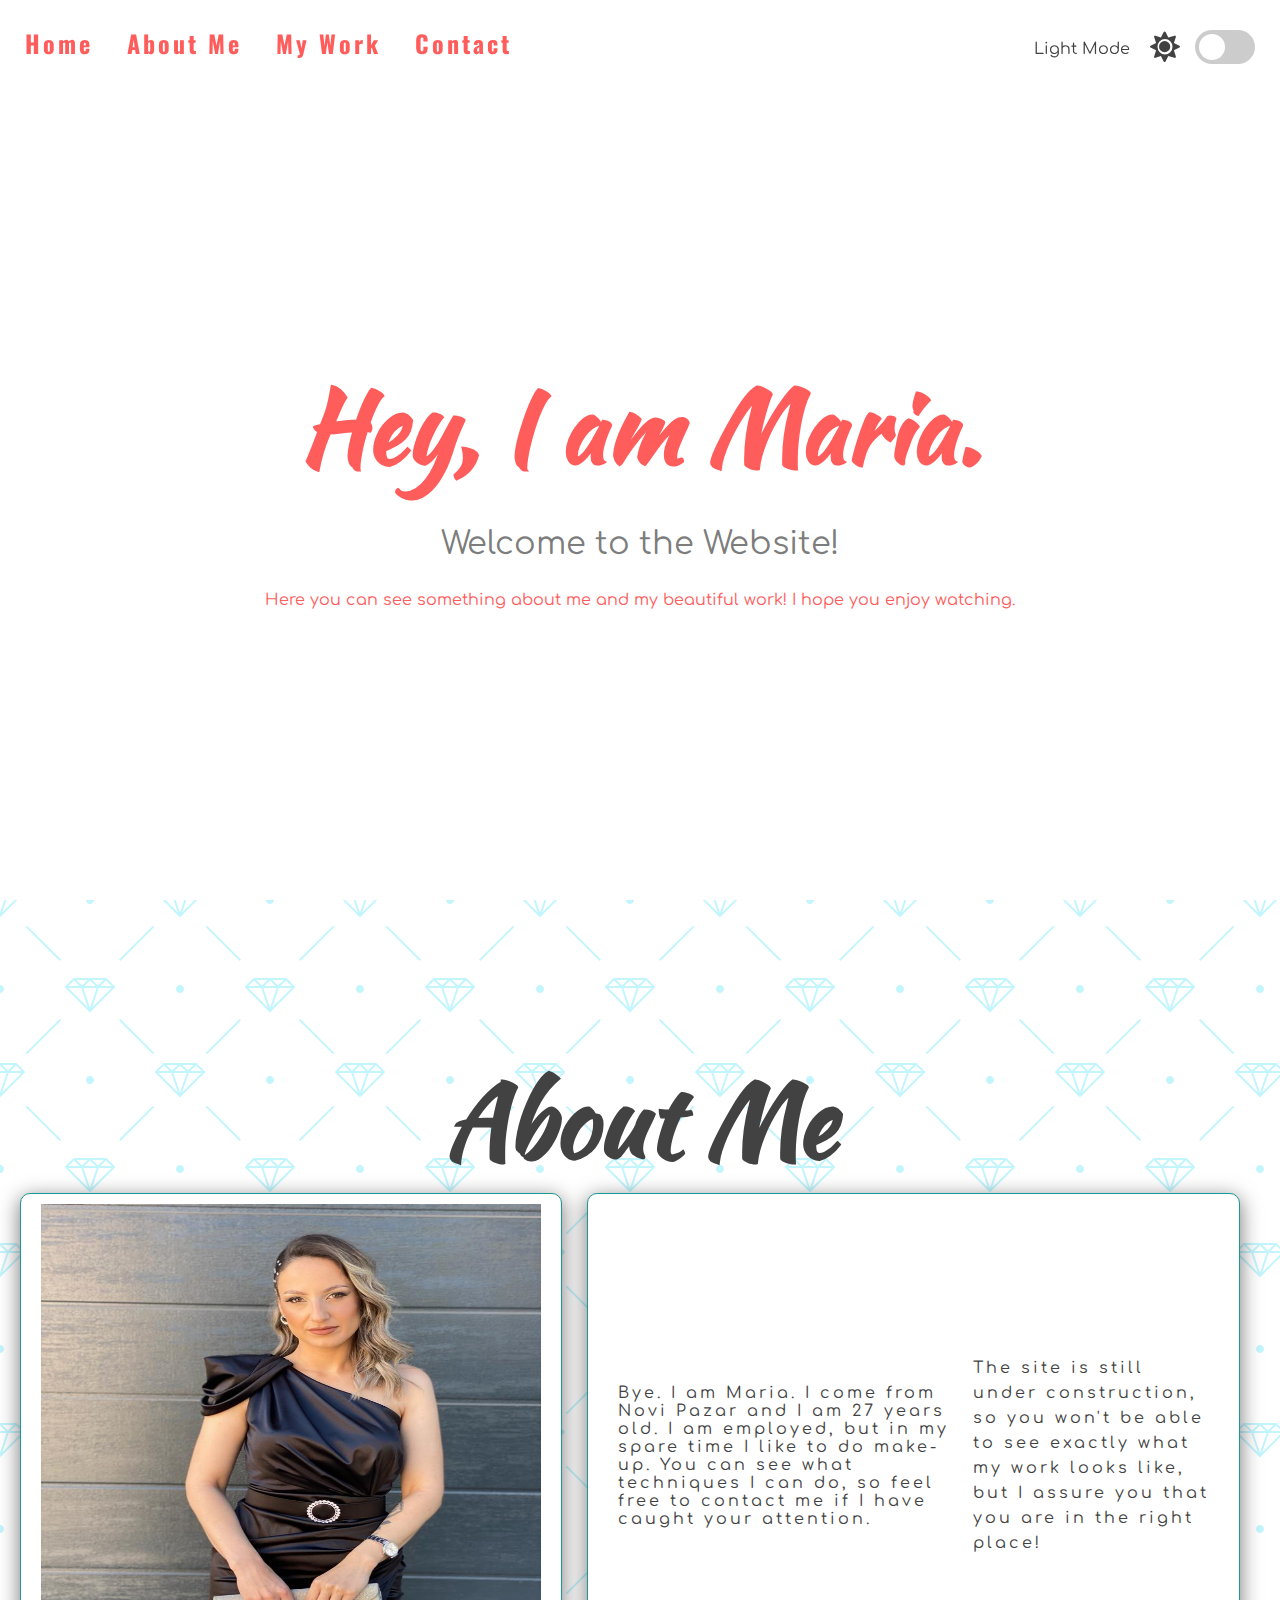
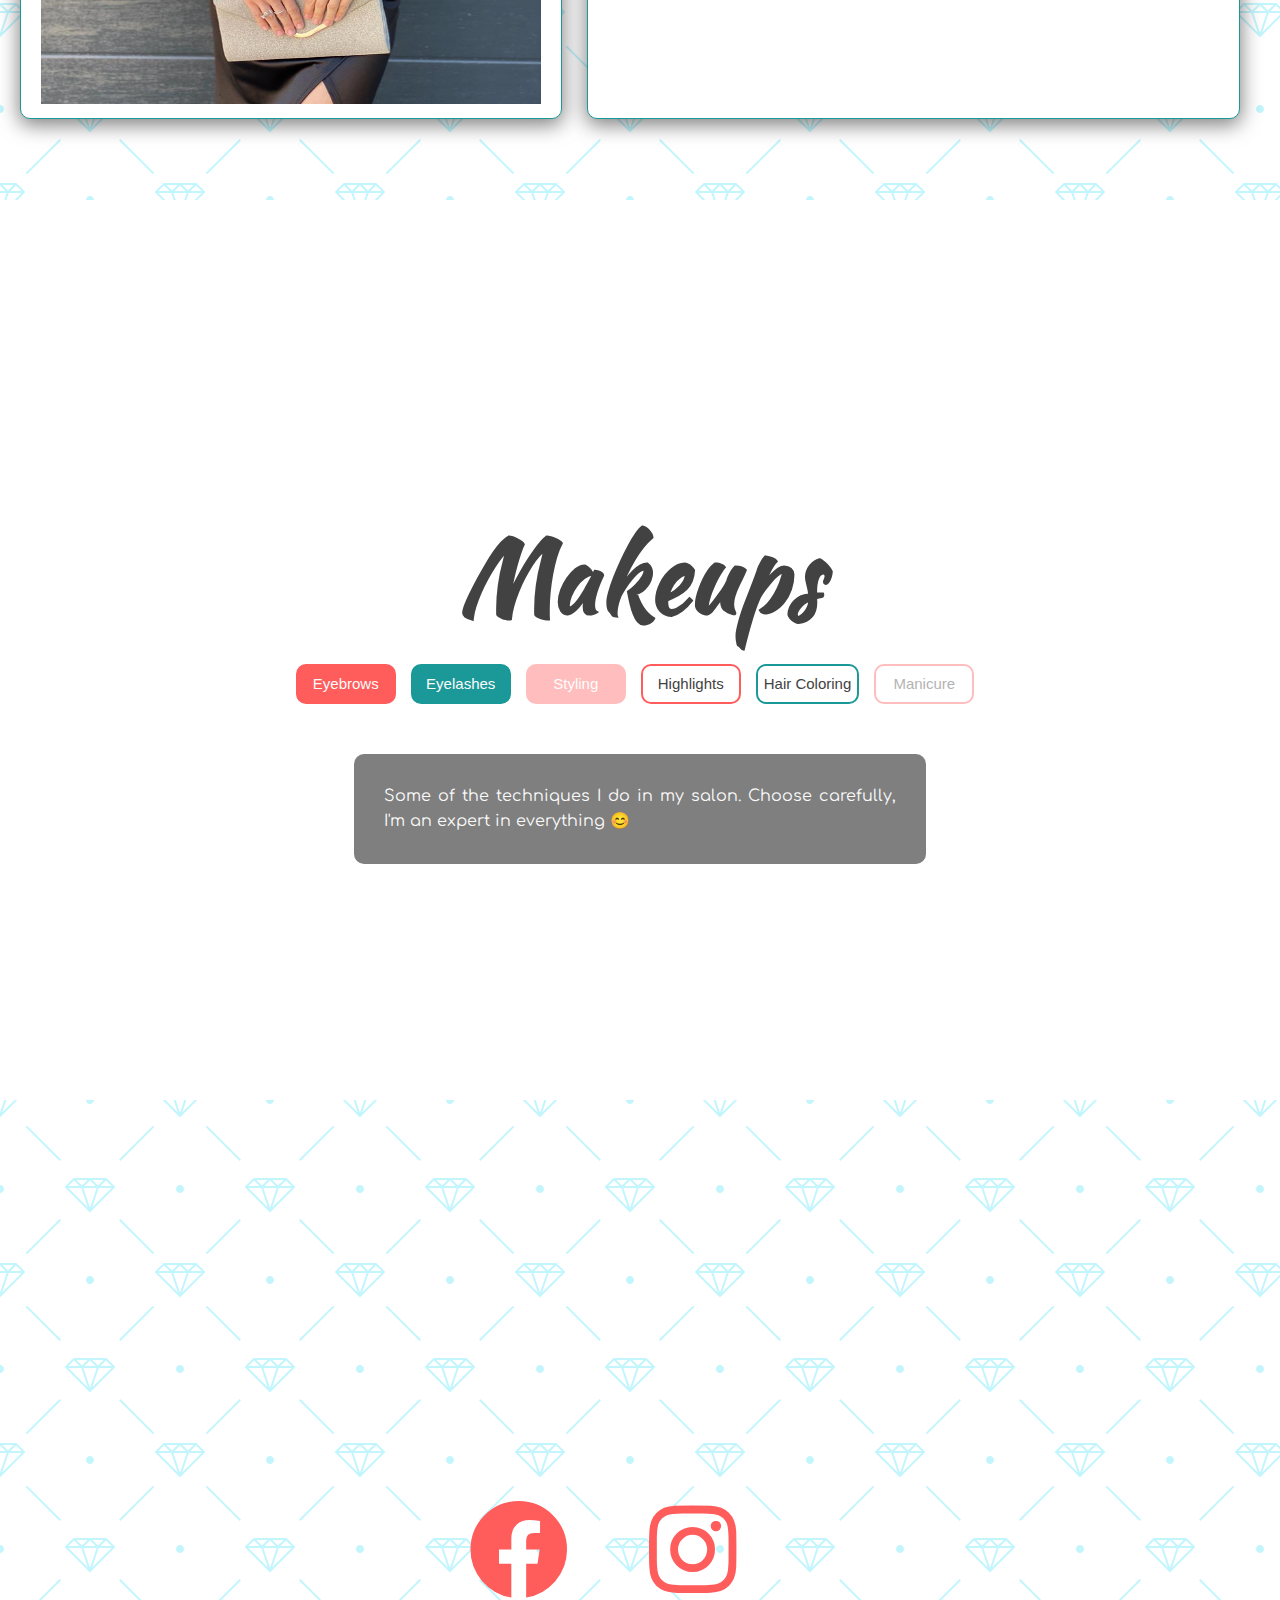
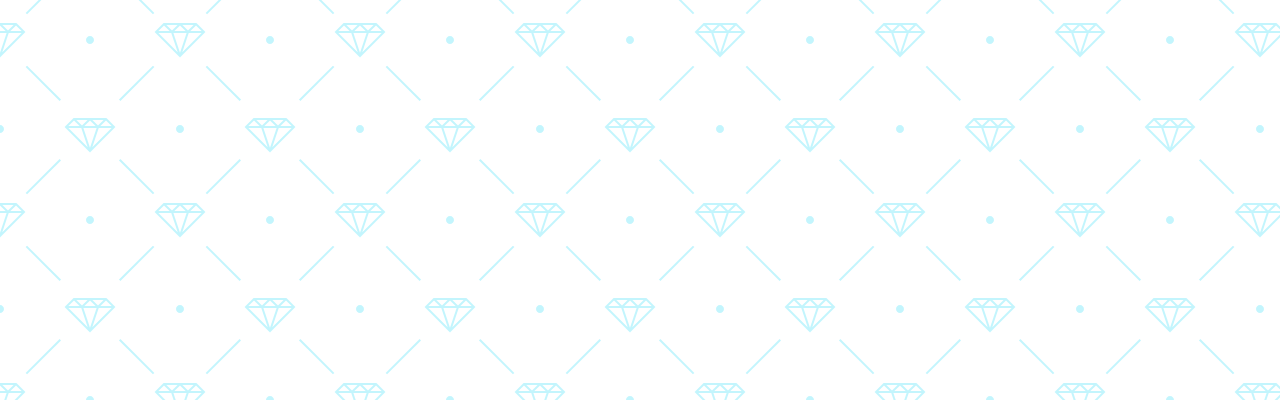
<file: index.html>
<!DOCTYPE html>
<html lang="en">
  <head>
    <meta charset="UTF-8" />
    <meta name="viewport" content="width=device-width, initial-scale=1.0" />
    <title>Marija Site</title>
    <link rel="icon" type="image/png" href="favicon.png" />
    <link
      rel="stylesheet"
      href="https://cdnjs.cloudflare.com/ajax/libs/font-awesome/5.10.2/css/all.min.css"
    />
    <link rel="stylesheet" href="style.css" />
  </head>
  <body>
    <!-- Dark Mode Switch -->
    <div class="theme-switch-wrapper">
      <span id="toggle-icon">
        <span class="toggle-text">Light Mode</span>
        <i class="fas fa-sun"></i>
      </span>
      <label class="theme-switch">
        <input type="checkbox" />
        <div class="slider round"></div>
      </label>
    </div>

    <!-- Navigation -->
    <nav id="nav">
      <a href="#home">Home</a>
      <a href="#about">About Me</a>
      <a href="#projects">My Work</a>
      <a href="#contact">Contact</a>
    </nav>

    <!-- Home Section -->
    <section id="home">
      <div class="title-group">
        <h1>Hey, I am Maria.</h1>
        <h2>Welcome to the Website!</h2>
        <p>
          Here you can see something about me and my beautiful work! I hope you
          enjoy watching.
        </p>
      </div>
    </section>

    <!-- About Section -->
    <section id="about">
      <h1>About Me</h1>
      <div class="about-container">
        <div class="image-container">
          <img src="img/maja_light.jpg" alt="Proud Coder" id="image1" />
        </div>
        <div class="image-container2">
          Bye. I am Maria. I come from Novi Pazar and I am 27 years old. I am
          employed, but in my spare time I like to do make-up. You can see what
          techniques I can do, so feel free to contact me if I have caught your
          attention.
          <p>
            The site is still under construction, so you won't be able to see
            exactly what my work looks like, but I assure you that you are in
            the right place!
          </p>
        </div>
      </div>
    </section>

    <!-- Projects Section -->
    <section id="projects">
      <h1>Makeups</h1>
      <div class="buttons">
        <button class="primary">Eyebrows</button>
        <button class="secondary">Eyelashes</button>
        <button class="primary" disabled>Styling</button>
        <button class="outline">Highlights</button>
        <button class="secondary outline">Hair Coloring</button>
        <button class="outline" disabled>Manicure</button>
      </div>
      <div class="text-box" id="text-box">
        <p>
          Some of the techniques I do in my salon. Choose carefully, I'm an
          expert in everything 😊
        </p>
      </div>
    </section>

    <!-- Contact Section -->
    <section id="contact">
      <div class="social-icons">
        <a href="#">
          <i class="fab fa-facebook"></i>
        </a>
        <a href="https://www.instagram.com/maja_barac/?hl=en" target="_blank">
          <i class="fab fa-instagram"></i>
        </a>
      </div>
    </section>

    <!-- Script -->
    <script src="script.js"></script>
  </body>
</html>
</file>
<file: style.css>
@import url("https://fonts.googleapis.com/css2?family=Comfortaa&family=Kaushan+Script&family=Oswald&display=swap");

:root {
  --primary-color: rgb(255, 92, 92);
  --primary-variant: #ff2d2d;
  --secondary-color: #1b9999;
  --on-primary: rgb(250, 250, 250);
  --on-background: rgb(66, 66, 66);
  --on-background-alt: rgba(66, 66, 66, 0.7);
  --background: rgb(255, 255, 255);
  --box-shadow: 0 5px 20px 1px rgba(0, 0, 0, 0.5);
}

[data-theme="dark"] {
  --primary-color: rgb(150, 65, 255);
  --primary-variant: #6c63ff;
  --secondary-color: #03dac5;
  --on-primary: #000;
  --on-background: rgba(255, 255, 255, 0.9);
  --on-background-alt: rgba(255, 255, 255, 0.7);
  --background: #121212;
}

html {
  box-sizing: border-box;
  scroll-behavior: smooth;
}

body {
  margin: 0;
  color: var(--on-background);
  font-family: "Comfortaa", cursive;
}

#home {
  background-image: url("https://plus.unsplash.com/premium_photo-1665218521956-15c58d33b6fd?ixlib=rb-4.0.3&ixid=MnwxMjA3fDB8MHxwaG90by1wYWdlfHx8fGVufDB8fHx8&auto=format&fit=crop&w=1460&q=80");
  background-position: center center;
  background-size: cover;
  background-repeat: no-repeat;
  color: var(--primary-color);
}

section {
  min-height: 100vh;
  display: flex;
  justify-content: center;
  align-items: center;
  flex-direction: column;
  background-image: url("data:image/svg+xml,%3Csvg width='180' height='180' viewBox='0 0 180 180' xmlns='http://www.w3.org/2000/svg'%3E%3Cpath d='M81.28 88H68.413l19.298 19.298L81.28 88zm2.107 0h13.226L90 107.838 83.387 88zm15.334 0h12.866l-19.298 19.298L98.72 88zm-32.927-2.207L73.586 78h32.827l.5.5 7.294 7.293L115.414 87l-24.707 24.707-.707.707L64.586 87l1.207-1.207zm2.62.207L74 80.414 79.586 86H68.414zm16 0L90 80.414 95.586 86H84.414zm16 0L106 80.414 111.586 86h-11.172zm-8-6h11.173L98 85.586 92.414 80zM82 85.586L87.586 80H76.414L82 85.586zM17.414 0L.707 16.707 0 17.414V0h17.414zM4.28 0L0 12.838V0h4.28zm10.306 0L2.288 12.298 6.388 0h8.198zM180 17.414L162.586 0H180v17.414zM165.414 0l12.298 12.298L173.612 0h-8.198zM180 12.838L175.72 0H180v12.838zM0 163h16.413l.5.5 7.294 7.293L25.414 172l-8 8H0v-17zm0 10h6.613l-2.334 7H0v-7zm14.586 7l7-7H8.72l-2.333 7h8.2zM0 165.414L5.586 171H0v-5.586zM10.414 171L16 165.414 21.586 171H10.414zm-8-6h11.172L8 170.586 2.414 165zM180 163h-16.413l-7.794 7.793-1.207 1.207 8 8H180v-17zm-14.586 17l-7-7h12.865l2.333 7h-8.2zM180 173h-6.613l2.334 7H180v-7zm-21.586-2l5.586-5.586 5.586 5.586h-11.172zM180 165.414L174.414 171H180v-5.586zm-8 5.172l5.586-5.586h-11.172l5.586 5.586zM152.933 25.653l1.414 1.414-33.94 33.942-1.416-1.416 33.943-33.94zm1.414 127.28l-1.414 1.414-33.942-33.94 1.416-1.416 33.94 33.943zm-127.28 1.414l-1.414-1.414 33.94-33.942 1.416 1.416-33.943 33.94zm-1.414-127.28l1.414-1.414 33.942 33.94-1.416 1.416-33.94-33.943zM0 85c2.21 0 4 1.79 4 4s-1.79 4-4 4v-8zm180 0c-2.21 0-4 1.79-4 4s1.79 4 4 4v-8zM94 0c0 2.21-1.79 4-4 4s-4-1.79-4-4h8zm0 180c0-2.21-1.79-4-4-4s-4 1.79-4 4h8z' fill='%2338defb' fill-opacity='0.3' fill-rule='evenodd'/%3E%3C/svg%3E");
  background-color: var(--background);
}

#projects {
  background-image: url("https://images.unsplash.com/photo-1596462502278-27bfdc403348?ixlib=rb-4.0.3&ixid=MnwxMjA3fDB8MHxwaG90by1wYWdlfHx8fGVufDB8fHx8&auto=format&fit=crop&w=880&q=80");
  background-position: center center;
  background-size: cover;
  background-repeat: no-repeat;
}

h1 {
  font-size: 100px;
  margin-bottom: 0;
  font-family: "Kaushan Script", cursive;
}

h2 {
  font-size: 32px;
  font-weight: normal;
  color: var(--on-background-alt);
}

/* Navigation */
nav {
  z-index: 10;
  position: fixed;
  font-family: "Oswald", sans-serif;
  font-size: 24px;
  letter-spacing: 3px;
  padding: 25px;
  width: 100vw;
  background: rgb(255 255 255 / 50%);
}

a {
  margin-right: 25px;
  color: var(--primary-color);
  text-decoration: none;
  border-bottom: 3px solid transparent;
  font-weight: bold;
}

a:hover,
a:focus {
  color: var(--on-background);
  border-bottom: 3px solid;
}

/* Home Section */
.title-group {
  text-align: center;
}

/* About Section */
.about-container {
  display: flex;
}

.image-container {
  border: 1px solid var(--secondary-color);
  border-radius: 10px;
  padding: 10px 20px;
  margin-right: 25px;
  width: auto;
  background: var(--background);
  box-shadow: var(--box-shadow);
  margin-left: 20px;
}

.image-container2 {
  border: 1px solid var(--secondary-color);
  border-radius: 10px;
  padding: 30px 30px;
  margin-right: 40px;
  width: auto;
  background: var(--background);
  box-shadow: var(--box-shadow);
  letter-spacing: 3px;
  display: flex;
  justify-content: center;
  align-items: center;
}

img {
  height: 500px;
  width: 500px;
}

/* Projects Section */
.buttons {
  margin-top: 15px;
  margin-bottom: 50px;
}

button {
  min-width: 100px;
  height: 40px;
  cursor: pointer;
  border-radius: 10px;
  margin-right: 10px;
  border: 2px solid var(--primary-color);
  font-size: 15px;
  outline: none;
}

button:disabled {
  opacity: 0.4;
  cursor: default;
}

button:hover:not(.outline) {
  filter: brightness(110%);
}

.primary {
  background: var(--primary-color);
  color: var(--on-primary);
}

.secondary {
  border: 2px solid var(--secondary-color);
}

.secondary,
.secondary:hover,
.outline.secondary:hover {
  background: var(--secondary-color);
  color: var(--on-primary);
}

.outline {
  background: var(--background);
  color: var(--on-background);
}

.outline:hover {
  background: var(--primary-color);
  color: var(--on-primary);
}

.text-box {
  width: 40%;
  text-align: justify;
  background: rgb(0 0 0 / 50%);
  color: var(--on-primary);
  border-radius: 10px;
  padding: 30px;
}

p {
  margin: 0;
  line-height: 25px;
}

/* Contact Section */
.fab {
  font-size: 100px;
  margin-right: 50px;
  cursor: pointer;
  color: var(--primary-color);
}

.fab:hover {
  color: var(--on-background);
}

/* Dark Mode Toggle */
.theme-switch-wrapper {
  display: flex;
  align-items: center;
  z-index: 100;
  position: fixed;
  right: 25px;
  top: 30px;
}

.theme-switch-wrapper span {
  margin-right: 10px;
  font-size: 1rem;
}

.toggle-text {
  position: relative;
  top: -4px;
  right: 5px;
  color: var(--on-background);
}

.theme-switch {
  display: inline-block;
  height: 34px;
  position: relative;
  width: 60px;
}

.theme-switch input {
  display: none;
}

.slider {
  background: #ccc;
  bottom: 0;
  cursor: pointer;
  left: 0;
  position: absolute;
  right: 0;
  top: 0;
  transition: 0.4s;
}

.slider::before {
  background: #fff;
  bottom: 4px;
  content: "";
  height: 26px;
  left: 4px;
  position: absolute;
  transition: 0.4s;
  width: 26px;
}

input:checked + .slider {
  background: var(--primary-color);
}

input:checked + .slider::before {
  transform: translateX(26px);
}

.slider.round {
  border-radius: 34px;
}

.slider.round::before {
  border-radius: 50%;
}

.fas {
  font-size: 30px;
  margin-right: 5px;
}

@media (max-width: 500px) {
  nav {
    width: 100%;
    letter-spacing: 1px;
    font-size: 20px;
  }

  .title-group {
    font-size: 15px;
  }

  .title-group h1 {
    font-size: 50px;
  }

  .theme-switch-wrapper {
    position: absolute;
    top: 20vw;
    right: 20px;
    font-size: 20px;
  }

  .about-container {
    display: flex;
    flex-direction: column;
    justify-content: center;
    align-items: center;
  }

  .image-container img {
    height: 300px;
    width: 300px;
  }

  .image-container2 {
    margin-top: 20px;
    font-size: small;
    display: flex;
    justify-content: center;
    align-items: center;
    letter-spacing: 0.8px;
    margin-left: 25px;
    margin-bottom: 20px;
  }

  .image-container2 p {
    letter-spacing: 0.8px;
    padding-left: 20px;
  }

  .buttons {
    display: flex;
    flex-direction: column;
    margin: 20px;
    justify-content: center;
    align-items: center;
  }

  .buttons button {
    margin: 10px;
  }

  #about h1 {
    font-size: 50px;
  }

  #projects h1 {
    font-size: 50px;
  }

  .text-box p {
    font-size: 15px;
    text-align: justify;
  }
}
</file>
